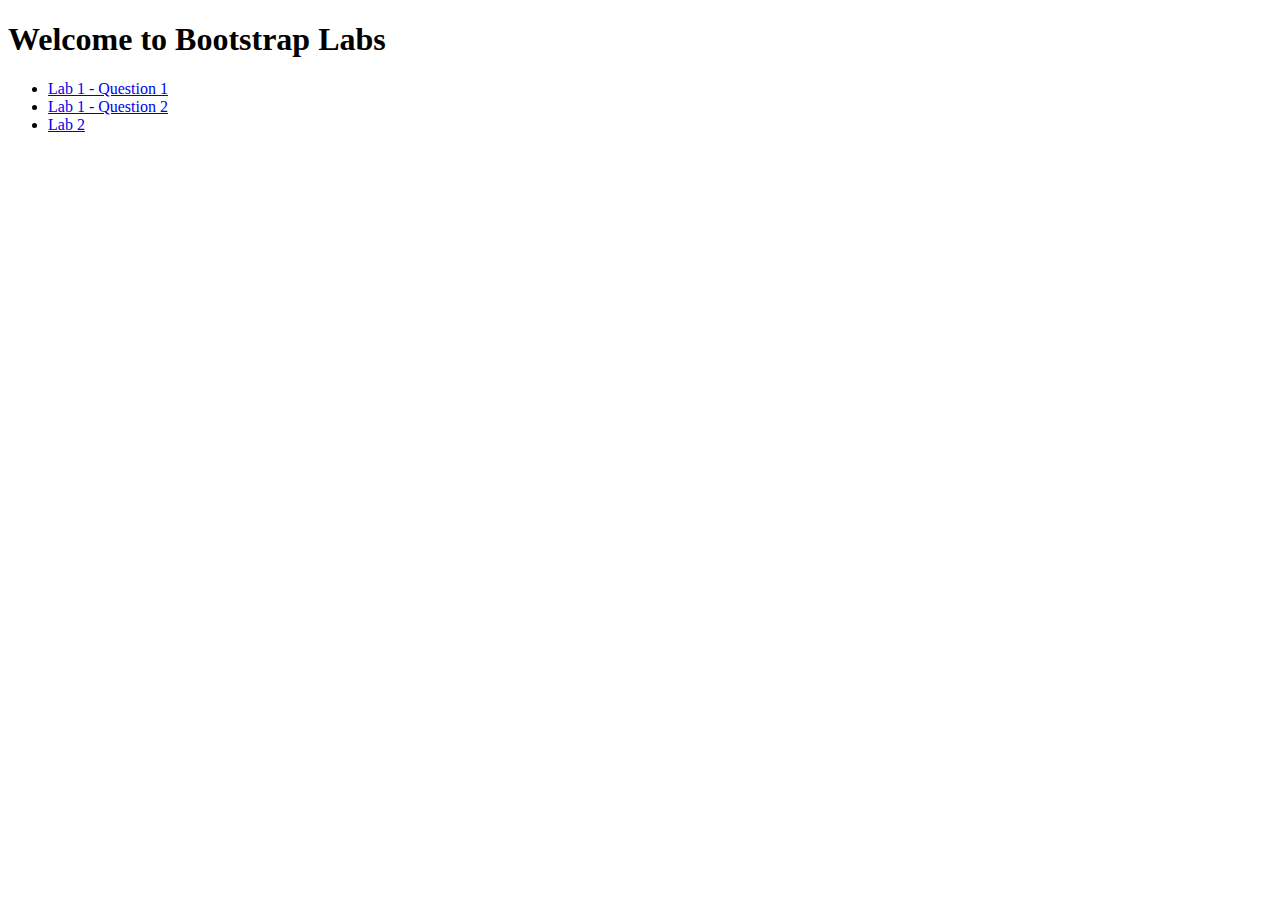
<file: index.html>
<!DOCTYPE html>
<html lang="en">
<head>
  <meta charset="UTF-8">
  <title>Bootstrap Labs</title>
</head>
<body>
  <h1>Welcome to Bootstrap Labs</h1>
  <ul>
    <li><a href="lab1q1/index.html">Lab 1 - Question 1</a></li>
    <li><a href="lab1q2/index.html">Lab 1 - Question 2</a></li>
    <li><a href="lab2/index.html">Lab 2</a></li>
  </ul>
</body>
</html>
</file>
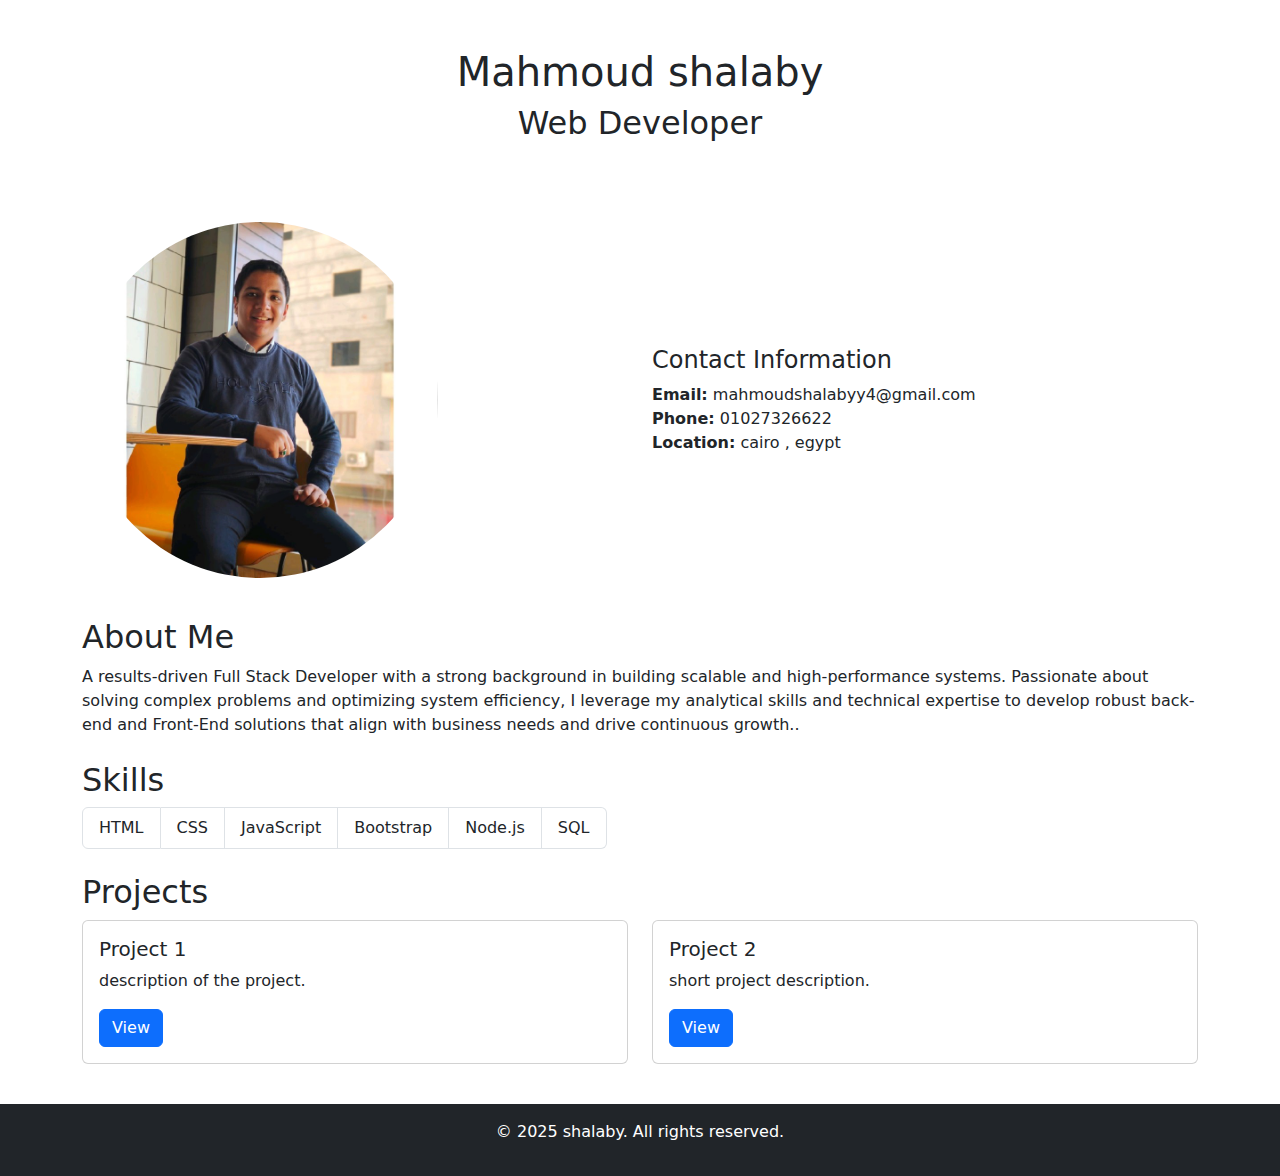
<file: lab1q1/index.html>
<!DOCTYPE html>
<html lang="en">
<head>
    <meta charset="UTF-8">
    <meta http-equiv="X-UA-Compatible" content="IE=edge">
    <meta name="viewport" content="width, initial-scale=1.0">
    <title>My Portfolio</title>
    <link href="https://cdn.jsdelivr.net/npm/bootstrap@5.3.0/dist/css/bootstrap.min.css" rel="stylesheet">
    <link rel="stylesheet" href="style.css">

</head>
<body>
    <header class="text-center  py-5">
        <h1>Mahmoud shalaby</h1>
        <h2>Web Developer</h2>
        
    </header>
    <section class="container my-4">
        <div class="row align-items-center flex-lg-row justify-content-between">

            <div class="col-md-4  mb-3    ">
              <img src="img/1646513676992.jpeg" alt="Profile" class="rounded-circle w-100 h-100">
            </div>
            <div class="col-md-6 ">
                <h4>Contact Information</h4>
                <ul class="list-unstyled  ">
                  <li><strong>Email:</strong> mahmoudshalabyy4@gmail.com</li>
                  <li><strong>Phone:</strong> 01027326622</li>
                  <li><strong>Location:</strong> cairo , egypt</li>
                </ul>
              </div>
        
      </section>
     <!-- About Me -->
  <section class="container my-4">
    <h2>About Me</h2>
<p>A results-driven Full Stack Developer with a strong background in building scalable and high-performance systems.
     Passionate about solving complex problems and optimizing system efficiency, I leverage my analytical skills and technical
     expertise to develop robust back-end and Front-End solutions that align with business needs and drive continuous growth..</p>
    </section>

  <!-- Skills -->
  <section class="container my-4">
    <h2>Skills</h2>
    <div class="row">
      <div class="col">
        <ul class="list-group list-group-horizontal-md flex-wrap">
          <li class="list-group-item">HTML</li>
          <li class="list-group-item">CSS</li>
          <li class="list-group-item">JavaScript</li>
          <li class="list-group-item">Bootstrap</li>
          <li class="list-group-item">Node.js</li>
          <li class="list-group-item">SQL</li>
        </ul>
      </div>
    </div>
  </section>

  <!-- Projects -->
  <section class="container my-4">
    <h2>Projects</h2>
    <div class="row">
      <div class="col-md-6 mb-3">
        <div class="card">
          <div class="card-body">
            <h5 class="card-title">Project 1</h5>
            <p class="card-text"> description of the project.</p>
            <a href="#" class="btn btn-primary">View</a>
          </div>
        </div>
      </div>
      <div class="col-md-6 mb-3">
        <div class="card">
          <div class="card-body">
            <h5 class="card-title">Project 2</h5>
            <p class="card-text"> short project description.</p>
            <a href="#" class="btn btn-primary">View</a>
          </div>
        </div>
      </div>
    </div>
  </section>

  <!-- Footer -->
  <footer class="bg-dark text-white text-center py-3">
    <p>© 2025 shalaby. All rights reserved.</p>
  </footer>
</body>
</html>
</file>
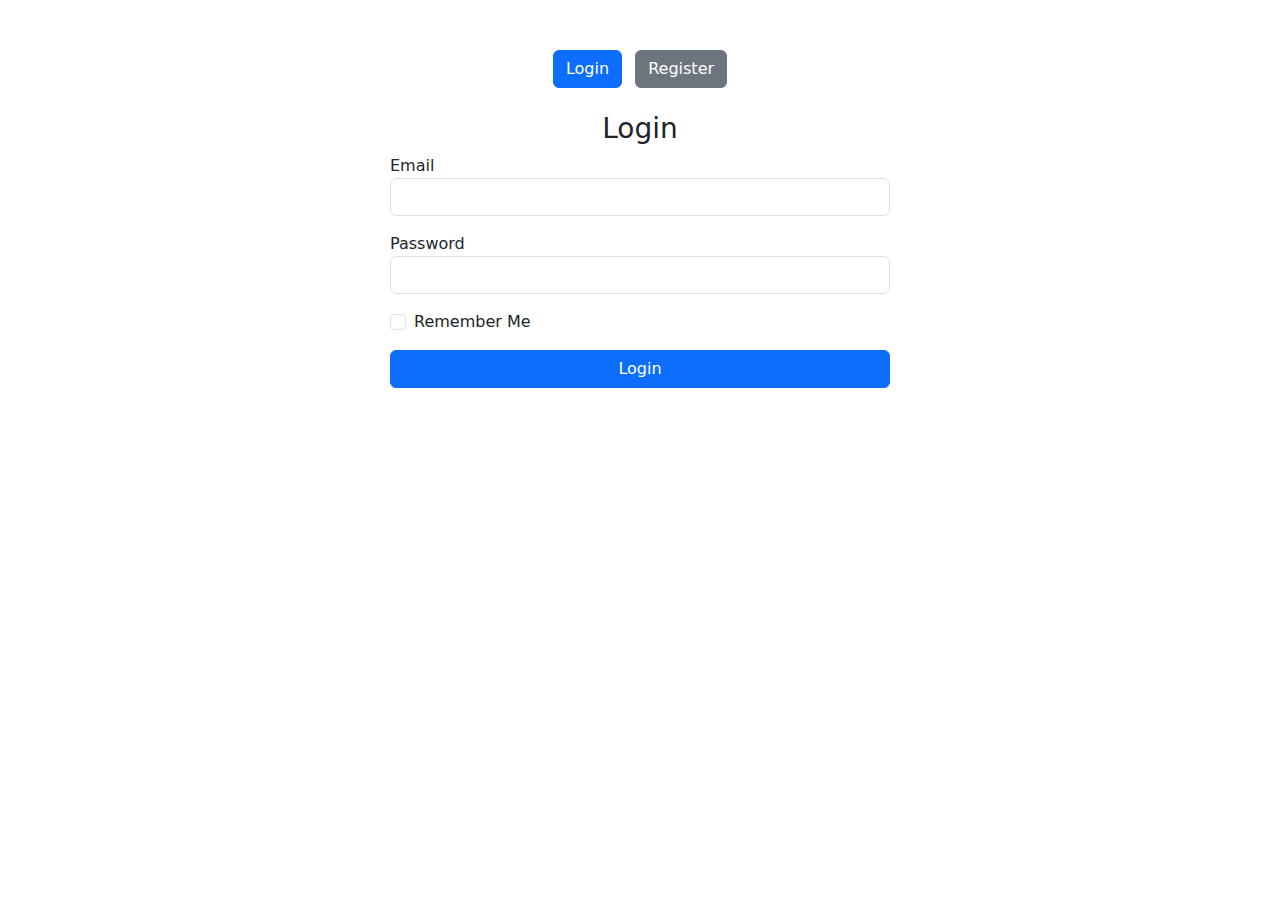
<file: lab1q2/index.html>
<!DOCTYPE html>
<html lang="en">
<head>
  <meta charset="UTF-8" />
  <meta name="viewport" content="width=device-width, initial-scale=1.0" />
  <title>Login & Register</title>
  <link href="https://cdn.jsdelivr.net/npm/bootstrap@5.3.3/dist/css/bootstrap.min.css" rel="stylesheet">
  <style>
    .form-container {
      max-width: 500px;
      margin: 50px auto;
    }
    .re-form {
      display: none;
    }
  </style>
</head>
<body>

  <div class="form-container">
    
    <div class="text-center mb-4">
      <button class="btn btn-primary me-2" onclick="showLogin()">Login</button>
      <button class="btn btn-secondary" onclick="showRegister()">Register</button>
    </div>

    
    <form id="loginForm">
      <h3 class="text-center">Login</h3>
      <div class="mb-3">
        <label>Email</label>
        <input type="email" class="form-control" required />
      </div>
      <div class="mb-3">
        <label>Password</label>
        <input type="password" class="form-control" required />
      </div>
      <div class="mb-3 form-check">
        <input type="checkbox" class="form-check-input" id="rememberMe" />
        <label class="form-check-label" for="rememberMe">Remember Me</label>
      </div>
      <button type="submit" class="btn btn-primary w-100">Login</button>
    </form>
    <!-- ********************************************************** -->
    <form id="registerForm" class="re-form">
      <h3 class="text-center">Register</h3>
      <div class="mb-3">
        <label>Full Name</label>
        <input type="text" class="form-control" required />
      </div>
      <div class="mb-3">
        <label>Email</label>
        <input type="email" class="form-control" required />
      </div>
      <div class="mb-3">
        <label>Phone Number</label>
        <input type="tel" class="form-control" required />
      </div>
      <div class="mb-3">
        <label>Date of Birth</label>
        <input type="date" class="form-control" required />
      </div>
      <div class="mb-3">
        <label>Password</label>
        <input type="password" class="form-control" required />
      </div>
      <div class="mb-3">
        <label>Confirm Password</label>
        <input type="password" class="form-control" required />
      </div>
      <div class="mb-3">
        <label>Gender</label>
        <select class="form-select" required>
          <option value="">Select Gender</option>
          <option value="male">Male</option>
          <option value="female">Female</option>
        </select>
      </div>
      <button type="submit" class="btn btn-success w-100">Register</button>
    </form>
  </div>

  <script>
    const loginForm = document.getElementById("loginForm");
    const registerForm = document.getElementById("registerForm");

    function showLogin() {
      registerForm.classList.add("re-form");
      loginForm.classList.remove("re-form");
    }

    function showRegister() {
      loginForm.classList.add("re-form");
      registerForm.classList.remove("re-form");
    }

    
    registerForm.addEventListener("submit", function (e) {
      e.preventDefault();
      alert("Registration successful! Redirecting to login...");
      showLogin();
    });
  </script>
</body>
</html>
</file>
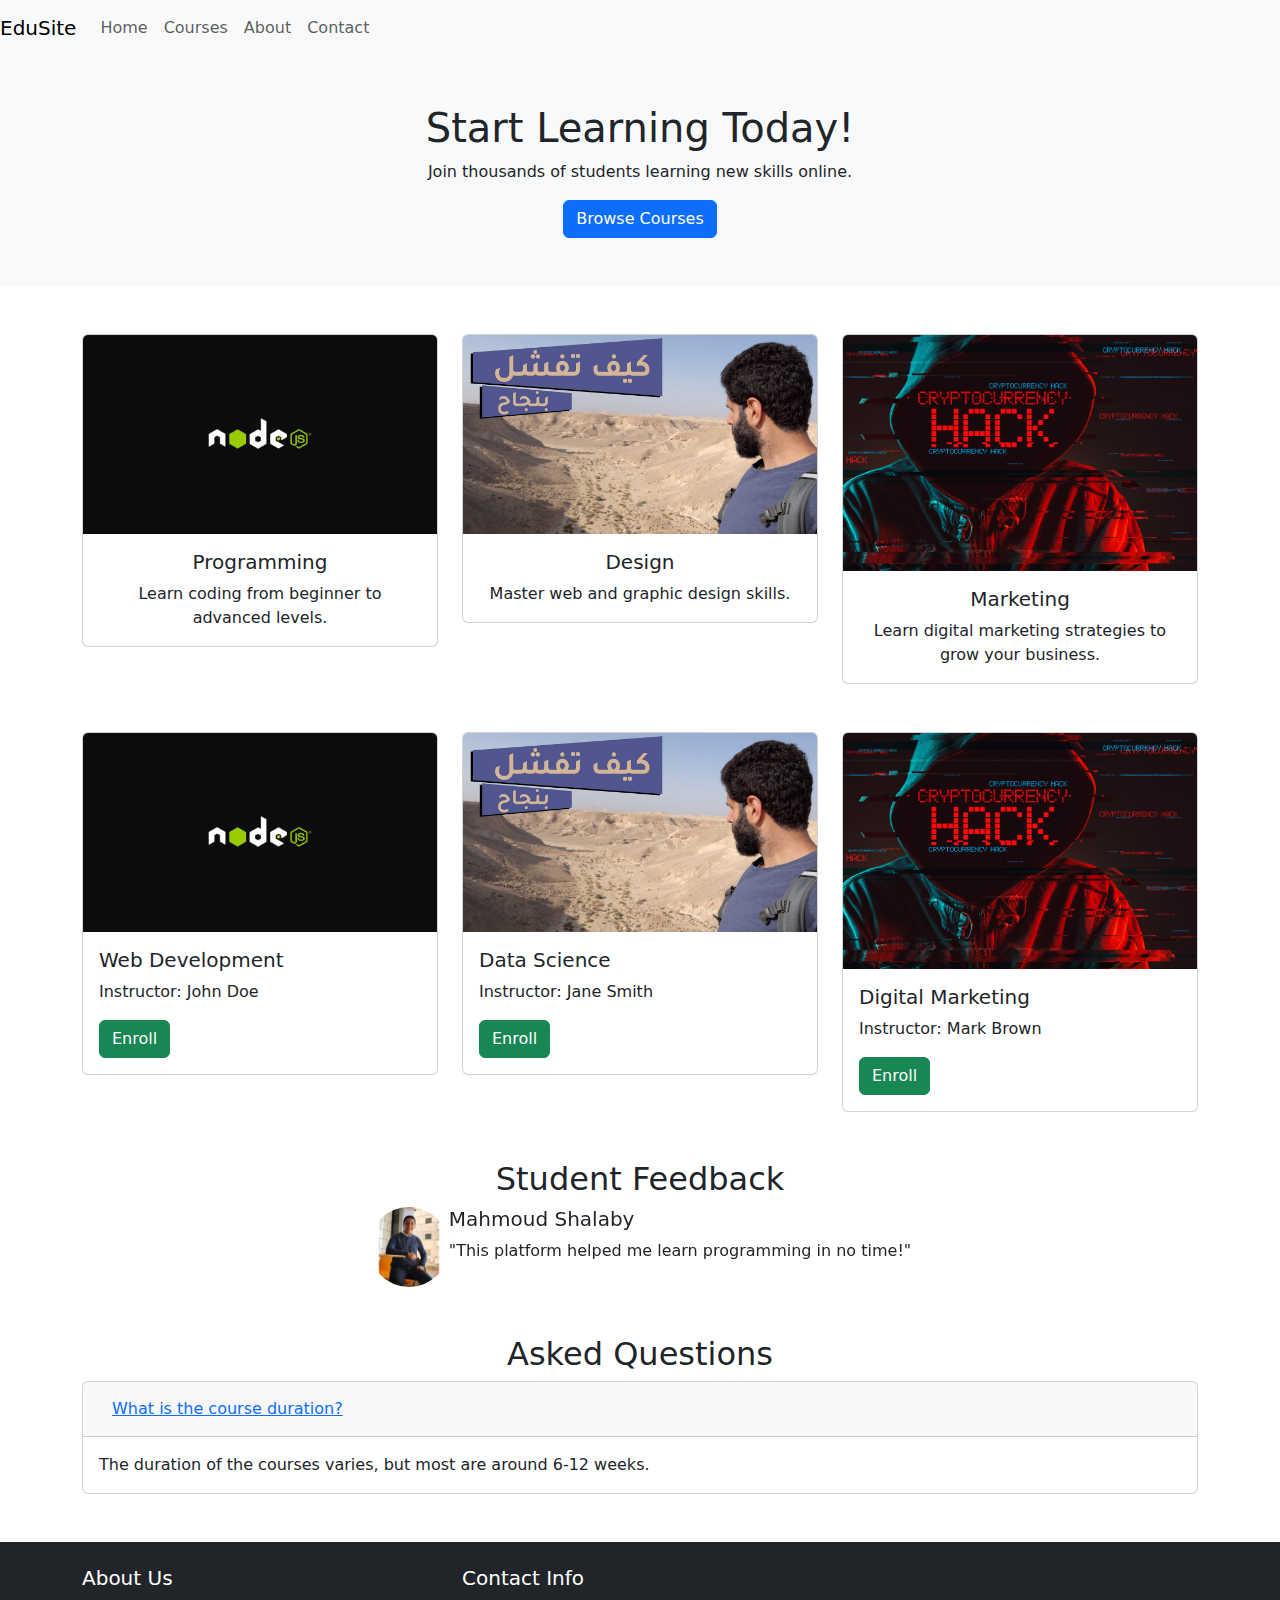
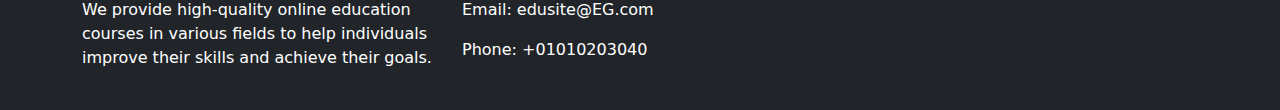
<file: lab2/index.html>
<!DOCTYPE html>
<html lang="en">
<head>
    <meta charset="UTF-8">
    <meta name="viewport" content="width=device-width, initial-scale=1.0">
    <title>Document</title>
      <link href="https://cdn.jsdelivr.net/npm/bootstrap@5.3.3/dist/css/bootstrap.min.css" rel="stylesheet">

</head>
<body>
    <nav class="navbar navbar-expand-lg navbar-light bg-light">
  <a class="navbar-brand" href="#">EduSite</a>
  <button class="navbar-toggler" type="button" data-toggle="collapse" data-target="#navbarNav" aria-controls="navbarNav" aria-expanded="false" aria-label="Toggle navigation">
    <span class="navbar-toggler-icon"></span>
  </button>
  <div class="collapse navbar-collapse" id="navbarNav">
    <ul class="navbar-nav ml-auto">
      <li class="nav-item active">
        <a class="nav-link" href="#">Home</a>
      </li>
      <li class="nav-item">
        <a class="nav-link" href="#">Courses</a>
      </li>
      <li class="nav-item">
        <a class="nav-link" href="#">About</a>
      </li>
      <li class="nav-item">
        <a class="nav-link" href="#">Contact</a>
      </li>
    </ul>
  </div>
</nav>


<section class="hero text-center bg-light py-5">
  <h1>Start Learning Today!</h1>
  <p>Join thousands of students learning new skills online.</p>
  <a href="#" class="btn btn-primary">Browse Courses</a>
</section>


<section class="container my-5">
  <div class="row text-center">
    <div class="col-md-4">
      <div class="card">
        <img src="img/pic.webp" class="card-img-top" alt="Programming">
        <div class="card-body">
          <h5 class="card-title">Programming</h5>
          <p class="card-text">Learn coding from beginner to advanced levels.</p>
        </div>
      </div>
    </div>
    <div class="col-md-4">
      <div class="card">
        <img src="img/video5.jpeg" class="card-img-top" alt="Design">
        <div class="card-body">
          <h5 class="card-title">Design</h5>
          <p class="card-text">Master web and graphic design skills.</p>
        </div>
      </div>
    </div>
    <div class="col-md-4">
      <div class="card">
        <img src="img/هاكر.png" class="card-img-top" alt="Marketing">
        <div class="card-body">
          <h5 class="card-title">Marketing</h5>
          <p class="card-text">Learn digital marketing strategies to grow your business.</p>
        </div>
      </div>
    </div>
  </div>
</section>



<section class="container my-5">
  <div class="row">
    <div class="col-md-4">
      <div class="card">
        <img src="img/pic.webp" class="card-img-top" alt="Course 1">
        <div class="card-body">
          <h5 class="card-title">Web Development</h5>
          <p class="card-text">Instructor: John Doe</p>
          <a href="#" class="btn btn-success">Enroll</a>
        </div>
      </div>
    </div>
    <div class="col-md-4">
      <div class="card">
        <img src="img/video5.jpeg" class="card-img-top" alt="Course 2">
        <div class="card-body">
          <h5 class="card-title">Data Science</h5>
          <p class="card-text">Instructor: Jane Smith</p>
          <a href="#" class="btn btn-success">Enroll</a>
        </div>
      </div>
    </div>
    <div class="col-md-4">
      <div class="card">
        <img src="img/هاكر.png" class="card-img-top" alt="Course 3">
        <div class="card-body">
          <h5 class="card-title">Digital Marketing</h5>
          <p class="card-text">Instructor: Mark Brown</p>
          <a href="#" class="btn btn-success">Enroll</a>
        </div>
      </div>
    </div>
  </div>
</section>



<section class="container my-5">
  <h2 class="text-center">Student Feedback</h2>
  <div id="feedbackCarousel" class="carousel slide" data-ride="carousel">
    <div class="carousel-inner">
      <div class="carousel-item active">
        <div class="d-flex justify-content-center">
          <img src="img/1646513676992.jpeg" class="rounded-circle" alt="Student 1" width="80">
          <div class="ml-3">
            <h5>Mahmoud Shalaby</h5>
            <p>"This platform helped me learn programming in no time!"</p>
          </div>
        </div>
      </div>
      <div class="carousel-item">
        <div class="d-flex justify-content-center">
          <img src="img/1646513676992.jpeg" class="rounded-circle" alt="Student 2" width="80">
          <div class="ml-3">
            <h5>Mahmoud Shalaby</h5>
            <p>"I loved the digital programming course. Highly recommend!"</p>
          </div>
        </div>
      </div>
    </div>
    <a class="carousel-control-prev" href="#feedbackCarousel" role="button" data-slide="prev">
      <span class="carousel-control-prev-icon" aria-hidden="true"></span>
      <span class="sr-only">Previous</span>
    </a>
    <a class="carousel-control-next" href="#feedbackCarousel" role="button" data-slide="next">
      <span class="carousel-control-next-icon" aria-hidden="true"></span>
      <span class="sr-only">Next</span>
    </a>
  </div>
</section>



<section class="container my-5">
  <h2 class="text-center"> Asked Questions</h2>
  <div class="accordion" id="faqAccordion">
    <div class="card">
      <div class="card-header" id="faqOne">
        <h5 class="mb-0">
          <button class="btn btn-link" type="button" data-toggle="collapse" data-target="#collapseOne" aria-expanded="true" aria-controls="collapseOne">
            What is the course duration?
          </button>
        </h5>
      </div>
      <div id="collapseOne" class="collapse show" aria-labelledby="faqOne" data-parent="#faqAccordion">
        <div class="card-body">
          The duration of the courses varies, but most are around 6-12 weeks.
        </div>
      </div>
    </div>
    
  </div>
</section>


<footer class="bg-dark text-white py-4">
  <div class="container">
    <div class="row">
      <div class="col-md-4">
        <h5>About Us</h5>
        <p>We provide high-quality online education courses in various fields to help individuals improve their skills and achieve their goals.</p>
      </div>
    
      <div class="col-md-4">
        <h5>Contact Info</h5>
        <p>Email: edusite@EG.com</p>
        <p>Phone: +01010203040</p>
      </div>
    </div>
  </div>
</footer>
    

</body>
</html>
</file>
<file: lab1q1/style.css>
.profile-img {
    width: 150px;
    height: 150px;
    object-fit: cover;
    border-radius: 50%;
  }
</file>
